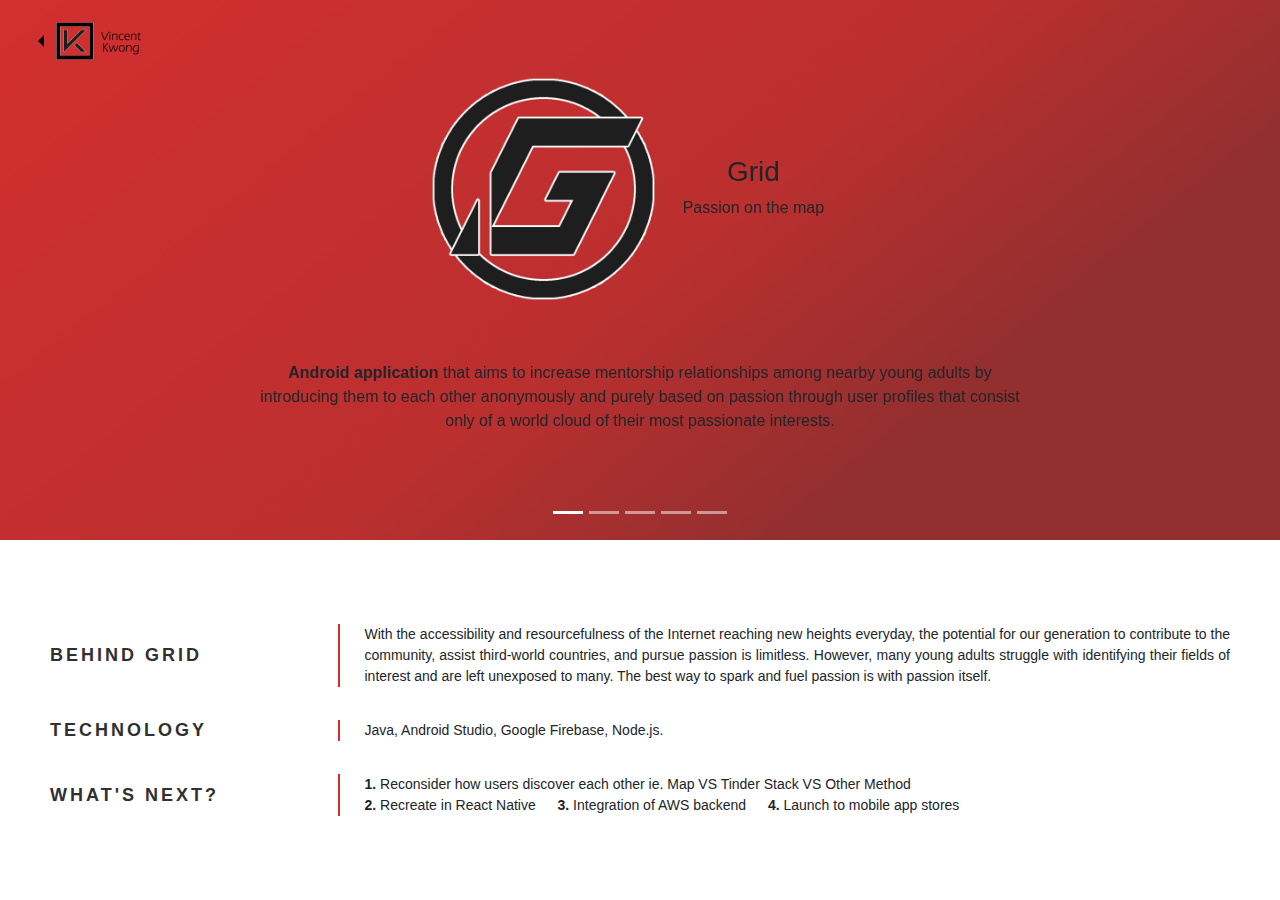
<file: grid-android/index.html>
<!DOCTYPE html>
<html lang="en">

  <head>

    <meta charset="utf-8">
    <meta name="viewport" content="width=device-width, initial-scale=1">
    <title>Grid - Android Application</title>

    <!-- Favico -->
    <link rel="apple-touch-icon" sizes="180x180" href="../assets/Logo/apple-touch-icon.png">
    <link rel="icon" type="image/png" sizes="32x32" href="../assets/Logo/favicon-32x32.png">
    <link rel="icon" type="image/png" sizes="16x16" href="../assets/Logo/favicon-16x16.png">
    <link rel="manifest" href="../assets/Logo/manifest.json">
    <link rel="mask-icon" href="../assets/Logo/safari-pinned-tab.svg" color="#5bbad5">
    <meta name="theme-color" content="#ffffff">

    <!-- Bootstrap core CSS -->
    <link href="../moment-mobile/vendor/bootstrap/css/bootstrap.min.css" rel="stylesheet">

    <!-- Custom styles for this template -->
    <link href="css/grid.css" rel="stylesheet">
    
  </head>

  <body>

    <header>
      <a href="../grid/">
        <div class="vk-logo">
          <img src="../assets/triangle-left.svg">
          <img src="../assets/Main/New_Navigation_Logo.png" width=103 height=46 alt='Vincent Kwong'>
        </div>
      </a>
      
      <div id="carouselIndicators" class="carousel slide" data-ride="carousel" data-interval="20000">
        
        <ol class="carousel-indicators">
          <li data-target="#carouselIndicators" data-slide-to="0" class="active"></li>
          <li data-target="#carouselIndicators" data-slide-to="1"></li>
          <li data-target="#carouselIndicators" data-slide-to="2"></li>
          <li data-target="#carouselIndicators" data-slide-to="3"></li>
          <li data-target="#carouselIndicators" data-slide-to="4"></li>
        </ol>
        
        <div class="carousel-inner" role="listbox">
          
          <!-- Slide One - Set the background image for this slide in the line below -->
          <div class="carousel-item active">
            <div class="app-header-container">
              <div style="height: 5%"></div>
              <div class="app-header">
                <img class="logo" src="assets/Grid_Logo.png"/>
                <div class="app-text">
                  <h3>Grid</h3>
                  <p>Passion on the map</p>
                </div>
              </div>
              <div class="app-header-description">
                <p class="app-description"><strong>Android application</strong> that aims to increase mentorship relationships among nearby young adults by introducing them to each other anonymously and purely based on passion through user profiles that consist only of a world cloud of their most passionate interests.</p>
              </div>
            </div>
          </div>
          
          <!-- Slide Two - Set the background image for this slide in the line below -->
          <div class="carousel-item">
            <div class="carousel-content">
              <div class="row">
                <div class="col-8">
                  <div class="title">
                    Authentication
                  </div>
                  <div class="text">
                    Users sign in using their Google Accounts. Their data is stored in the Google Firebase real time database with their generated user ID as the key.
                  </div>
                </div>
                <div class="col-4">
                  <img class="gif" src="assets/login.gif"/>
                </div>
              </div>
            </div>
          </div>
          
          <!-- Slide Three - Set the background image for this slide in the line below -->
          <div class="carousel-item">
            <div class="carousel-content">
              <div class="row">
                <div class="col-6">
                  <div class="title">
                    Cloud of Passion
                  </div>
                  <div class="text">
                    Through user profiles that only consist of a word cloud of the user's most passionate subjects, Grid connects nearby ambitious individuals anonymously and allows them to discover new passions or further indulge in existing ones. Users rate their interests on a scale of 10 to determine the text size of their interests in their word cloud.
                  </div>
                </div>
                <div class="col-3">
                  <img class="gif" src="assets/wordcloud.png"/>
                </div>
                <div class="col-3">
                  <img class="gif" src="assets/cloudentry.png"/>
                </div>
              </div>
            </div>
          </div>
          
          <!-- Slide Four - Set the background image for this slide in the line below -->
          <div class="carousel-item">
            <div class="carousel-content">
              <div class="row">
                <div class="col-6">
                  <div class="title">
                    Grid
                  </div>
                  <div class="text">
                    Users are able view the word cloud profiles of nearby users through Google's Map and Places API. Through Node.js backend scripts, a push notification is sent to a user if another user wishes to connect with them. Once both users anonymously wish to connect to one other's word cloud profiles, a push notification will be sent to both users and a conversation between the two will open.
                  </div>
                </div>
                <div class="col-3">
                  <img class="gif" src="assets/map.png"/>
                </div>
                <div class="col-3">
                  <img class="gif" src="assets/conversation.png"/>
                </div>
              </div>
            </div>
          </div>
          
          <!-- Slide Five - Set the background image for this slide in the line below -->
          <div class="carousel-item">
            <div class="carousel-content">
              <div class="row">
                <div class="col-8">
                  <div class="title">
                    Off the Grid
                  </div>
                  <div class="text">
                    By choosing to utilize Google's Map API, though users are anonymous, privacy concerns arise with the sharing of precise locations. To protect our users, Off the Grid Settings were created to automatically prevent the display of users on the map during specified times of the day and when within 1 kilometer of specified locations.
                  </div>
                </div>
                <div class="col-4">
                  <img class="gif" src="assets/Off_The_Grid.png"/>
                </div>
              </div>
            </div>
          </div>
          
        </div>
        
      </div>
    </header>

    <section class="description">
      <div class="container-fluid">
        
        <div class="row">
          <div class="title col-3">
            Behind Grid
          </div>
          <div class="text col-9">
            With the accessibility and resourcefulness of the Internet reaching new heights everyday, the potential for our generation to contribute to the community, assist third-world countries, and pursue passion is limitless. However, many young adults struggle with identifying their fields of interest and are left unexposed to many. The best way to spark and fuel passion is with passion itself.
          </div>
        </div>
        
        <div class="row">
          <div class="title col-3">
            Technology
          </div>
          <div class="text col-9">
            Java, Android Studio, Google Firebase, Node.js.
          </div>
        </div>
        
        <div class="row">
          <div class="title col-3">
            What's Next?
          </div>
          <div class="text col-9">
            <b>1.</b> Reconsider how users discover each other ie. Map VS Tinder Stack VS Other Method
            <br>
            <b>2.</b> Recreate in React Native
            &emsp;
            <b>3.</b> Integration of AWS backend
            &emsp;
            <b>4.</b> Launch to mobile app stores
          </div>
        </div>
        
      </div>
    </section>

    <!-- Bootstrap core JavaScript -->
    <script src="../moment-mobile/vendor/jquery/jquery.min.js"></script>
    <script src="../moment-mobile/vendor/bootstrap/js/bootstrap.bundle.min.js"></script>

  </body>

</html>
</file>
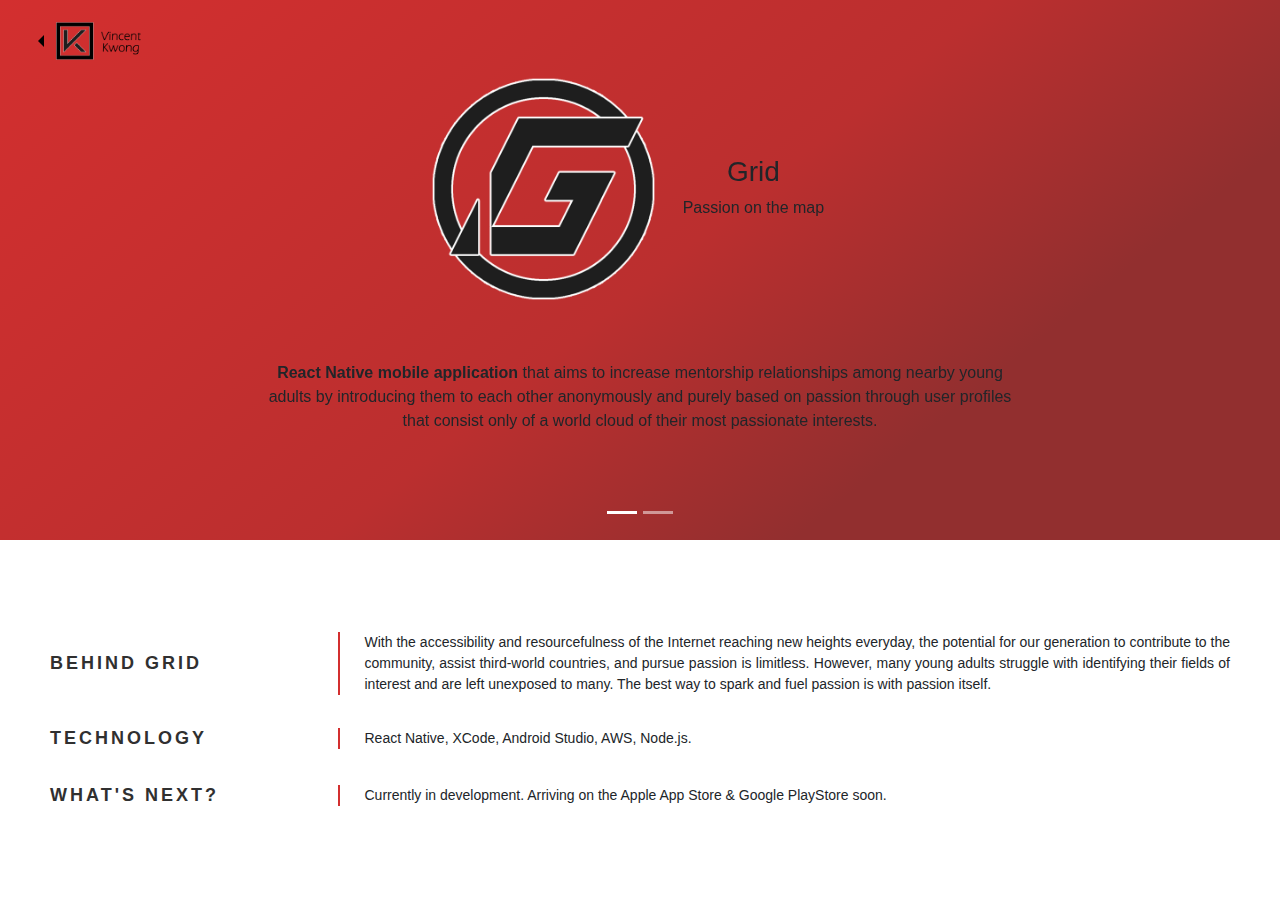
<file: grid-mobile/index.html>
<!DOCTYPE html>
<html lang="en">

  <head>

    <meta charset="utf-8">
    <meta name="viewport" content="width=device-width, initial-scale=1">
    <title>Grid - React Native Mobile Application</title>

    <!-- Favico -->
    <link rel="apple-touch-icon" sizes="180x180" href="../assets/Logo/apple-touch-icon.png">
    <link rel="icon" type="image/png" sizes="32x32" href="../assets/Logo/favicon-32x32.png">
    <link rel="icon" type="image/png" sizes="16x16" href="../assets/Logo/favicon-16x16.png">
    <link rel="manifest" href="../assets/Logo/manifest.json">
    <link rel="mask-icon" href="../assets/Logo/safari-pinned-tab.svg" color="#5bbad5">
    <meta name="theme-color" content="#ffffff">

    <!-- Bootstrap core CSS -->
    <link href="../moment-mobile/vendor/bootstrap/css/bootstrap.min.css" rel="stylesheet">

    <!-- Custom styles for this template -->
    <link href="css/grid.css" rel="stylesheet">
    
  </head>

  <body>

    <header>
      <a href="../grid/">
        <div class="vk-logo">
          <img src="../assets/triangle-left.svg">
          <img src="../assets/Main/New_Navigation_Logo.png" width=103 height=46 alt='Vincent Kwong'>
        </div>
      </a>
      
      <div id="carouselIndicators" class="carousel slide" data-ride="carousel" data-interval="20000">
        
        <ol class="carousel-indicators">
          <li data-target="#carouselIndicators" data-slide-to="0" class="active"></li>
          <li data-target="#carouselIndicators" data-slide-to="1"></li>
        </ol>
        
        <div class="carousel-inner" role="listbox">
          
          <!-- Slide One - Set the background image for this slide in the line below -->
          <div class="carousel-item active">
            <div class="app-header-container">
              <div style="height: 5%"></div>
              <div class="app-header">
                <img class="logo" src="assets/Grid_Logo.png"/>
                <div class="app-text">
                  <h3>Grid</h3>
                  <p>Passion on the map</p>
                </div>
              </div>
              <div class="app-header-description">
                <p class="app-description"><strong>React Native mobile application</strong> that aims to increase mentorship relationships among nearby young adults by introducing them to each other anonymously and purely based on passion through user profiles that consist only of a world cloud of their most passionate interests.</p>
              </div>
            </div>
          </div>
          
          <!-- Slide Two - Set the background image for this slide in the line below -->
          <div class="carousel-item">
            <div class="carousel-content">
              <div class="row">
                <div class="col-12" style="text-align: center">
                  <div class="title">
                    React Native Implementation
                  </div>
                  <div class="text">
                    Currently in development. Check back soon!
                  </div>
                </div>
              </div>
            </div>
          </div>
          
        </div>
        
      </div>
    </header>

    <section class="description">
      <div class="container-fluid">
        
        <div class="row">
          <div class="title col-3">
            Behind Grid
          </div>
          <div class="text col-9">
            With the accessibility and resourcefulness of the Internet reaching new heights everyday, the potential for our generation to contribute to the community, assist third-world countries, and pursue passion is limitless. However, many young adults struggle with identifying their fields of interest and are left unexposed to many. The best way to spark and fuel passion is with passion itself.
          </div>
        </div>
        
        <div class="row">
          <div class="title col-3">
            Technology
          </div>
          <div class="text col-9">
            React Native, XCode, Android Studio, AWS, Node.js.
          </div>
        </div>
        
        <div class="row">
          <div class="title col-3">
            What's Next?
          </div>
          <div class="text col-9">
            Currently in development. Arriving on the Apple App Store & Google PlayStore soon.
          </div>
        </div>
        
      </div>
    </section>

    <!-- Bootstrap core JavaScript -->
    <script src="../moment-mobile/vendor/jquery/jquery.min.js"></script>
    <script src="../moment-mobile/vendor/bootstrap/js/bootstrap.bundle.min.js"></script>

  </body>

</html>
</file>
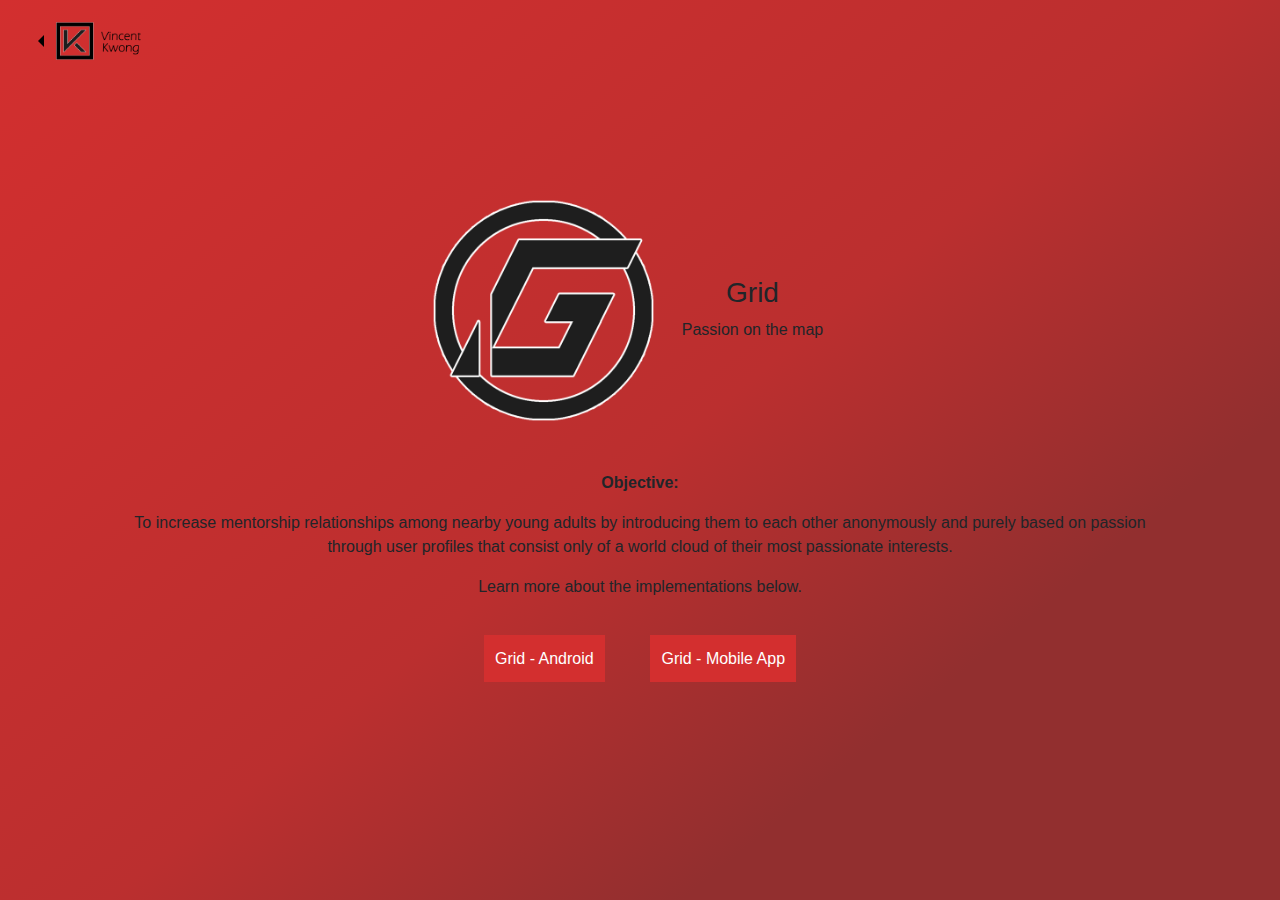
<file: grid/index.html>
<!DOCTYPE html>
<html lang="en">
  
  <head>

  <meta charset="utf-8">
  <meta name="viewport" content="width=device-width, initial-scale=1">
  <title>Grid - Mobile Application</title>

  <!-- Favico -->
  <link rel="apple-touch-icon" sizes="180x180" href="../assets/Logo/apple-touch-icon.png">
  <link rel="icon" type="image/png" sizes="32x32" href="../assets/Logo/favicon-32x32.png">
  <link rel="icon" type="image/png" sizes="16x16" href="../assets/Logo/favicon-16x16.png">
  <link rel="manifest" href="../assets/Logo/manifest.json">
  <link rel="mask-icon" href="../assets/Logo/safari-pinned-tab.svg" color="#5bbad5">
  <meta name="theme-color" content="#ffffff">

  <!-- Bootstrap core CSS -->
  <link href="../moment-mobile/vendor/bootstrap/css/bootstrap.min.css" rel="stylesheet">

  <!-- Custom styles for this template -->
  <link href="index.css" rel="stylesheet">

</head>

<body>

  <a href="../#projects">
    <div class="vk-logo">
      <img src="../assets/triangle-left.svg">
      <img src="../assets/Main/New_Navigation_Logo.png" width=103 height=46 alt='Vincent Kwong'>
    </div>
  </a>

  <div class="app-header">
    <img class="logo" src="../grid-android/assets/Grid_Logo.png" />
    <div class="app-text">
      <h3>Grid</h3>
      <p>Passion on the map</p>
    </div>
  </div>
  <div style="width: 80%;text-align: center">
    <p><strong>Objective:</strong></p>
    <p>To increase mentorship relationships among nearby young adults by introducing them to each other anonymously and purely based on passion through user profiles that consist only of a world cloud of their most passionate interests.</p>
    <!--    <p>Rated <strong>3.4 stars</strong> with over <strong>3000 downloads</strong> on the <strong>Google PlayStore</strong>! Currently available on <strong>Firefox Add-Ons</strong> and the <strong>Chrome Web Store</strong>.</p>-->
    <p>Learn more about the implementations below.</p>
    <a href='../grid-android/'><button class="hover-btn">Grid - Android</button></a>
    <a href='../grid-mobile/'><button class="hover-btn">Grid - Mobile App</button></a>
  </div>

</body></html>
</file>
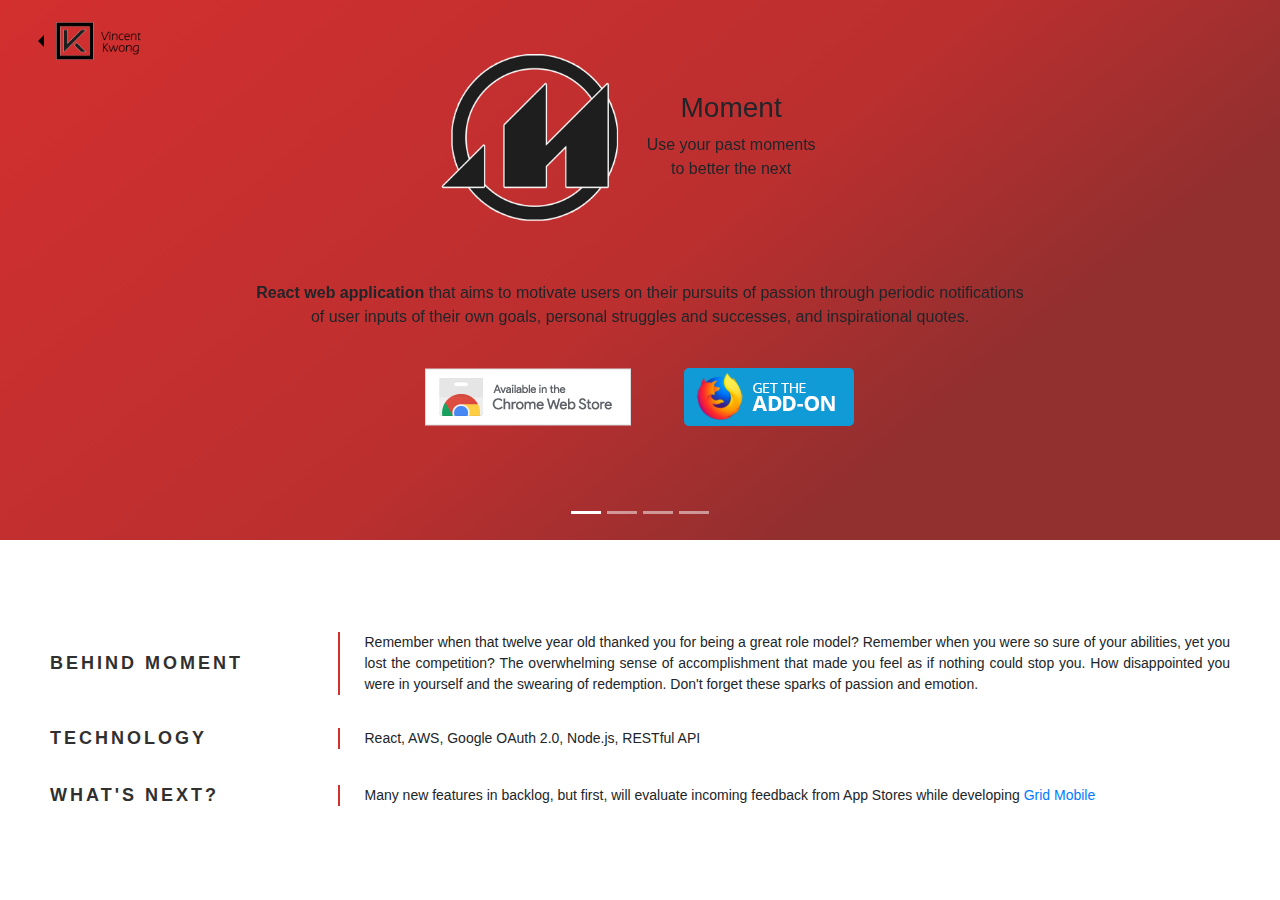
<file: moment-web/index.html>
<!DOCTYPE html>
<html lang="en">

  <head>

    <meta charset="utf-8">
    <meta name="viewport" content="width=device-width, initial-scale=1">
    <title>Moment - React Native Mobile Application</title>

    <!-- Favico -->
    <link rel="apple-touch-icon" sizes="180x180" href="../assets/Logo/apple-touch-icon.png">
    <link rel="icon" type="image/png" sizes="32x32" href="../assets/Logo/favicon-32x32.png">
    <link rel="icon" type="image/png" sizes="16x16" href="../assets/Logo/favicon-16x16.png">
    <link rel="manifest" href="../assets/Logo/manifest.json">
    <link rel="mask-icon" href="../assets/Logo/safari-pinned-tab.svg" color="#5bbad5">
    <meta name="theme-color" content="#ffffff">

    <!-- Bootstrap core CSS -->
    <link href="vendor/bootstrap/css/bootstrap.min.css" rel="stylesheet">

    <!-- Custom styles for this template -->
    <link href="css/moment.css" rel="stylesheet">
    
  </head>

  <body>

    <header>
      <a href="../moment/">
        <div class="vk-logo">
          <img src="../assets/triangle-left.svg">
          <img src="../assets/Main/New_Navigation_Logo.png" width=103 height=46 alt='Vincent Kwong'>
        </div>
      </a>
      
      <div id="carouselIndicators" class="carousel slide" data-ride="carousel" data-interval="20000">
        
        <ol class="carousel-indicators">
          <li data-target="#carouselIndicators" data-slide-to="0" class="active"></li>
          <li data-target="#carouselIndicators" data-slide-to="1"></li>
          <li data-target="#carouselIndicators" data-slide-to="2"></li>
          <li data-target="#carouselIndicators" data-slide-to="3"></li>
        </ol>
        
        <div class="carousel-inner" role="listbox">
          
          <!-- Slide One - Set the background image for this slide in the line below -->
          <div class="carousel-item active">
            <div class="app-header-container">
              <div style="height: 3%"></div>
              <div class="app-header">
                <img class="logo" src="assets/Moment_Logo.png"/>
                <div class="app-text">
                  <h3>Moment</h3>
                  <p>Use your past moments<br/>to better the next</p>
                </div>
              </div>
              <div class="app-header-description">
                <p class="app-description"><strong>React web application</strong> that aims to motivate users on their pursuits of passion through periodic notifications of user inputs of their own goals, personal struggles and successes, and inspirational quotes.</p>
              </div>
		      <div class="buttons">
                <a class="button" href="https://chrome.google.com/webstore/detail/moment/laabhnbjneeojkpedpbpgjakibegpfmi" target="_blank">
                  <img src="assets/ChromeWebStore_BadgeWBorder_v2_206x58.png">
                </a>
                <a class="button" href="https://addons.mozilla.org/en-CA/firefox/addon/moment-ext/" target="_blank">
                  <img src="assets/AMO-button_1.png">
                </a>
              </div>
            </div>
          </div>
          
          <!-- Slide Two - Set the background image for this slide in the line below -->
          <div class="carousel-item">
            <div class="carousel-content">
              <div class="row">
                <div class="col-4">
                  <div class="title">
                    Dashboard
                  </div>
                  <div class="text">
                    Override your browser's new tab with the Moment Dashboard! Remind yourself of your goals and how far you have come!
                  </div>
                </div>
                <div class="col-8">
                  <img class="screenshot" src="assets/Dashboard.png"/>
                </div>
              </div>
            </div>
          </div>
          
          <!-- Slide Three - Set the background image for this slide in the line below -->
          <div class="carousel-item">
            <div class="carousel-content">
              <div class="row">
                <div class="col-4">
                  <div class="title">
                    Moments
                  </div>
                  <div class="text">
                    To remind them of their sparks of passion, users can input their goals, inspirational quotes, and their past personal struggles and successes. These are sent back to the user in periodic notifications to motivate them on their pursuit of passion.
                  </div>
                </div>
                <div class="col-8">
                  <img class="screenshot" src="assets/Notification.png"/>
                </div>
              </div>
            </div>
          </div>
          
          <!-- Slide Four - Set the background image for this slide in the line below -->
          <div class="carousel-item">
            <div class="carousel-content">
              <div class="row">
                <div class="col-4">
                  <div class="title">
                    Settings
                  </div>
                  <div class="text">
                    Users can specify when to start, how often, and when to stop receiving periodic notifications of their moments.
                  </div>
                </div>
                <div class="col-8">
                  <img class="screenshot" src="assets/Settings.png"/>
                </div>
              </div>
            </div>
          </div>
          
        </div>
        
      </div>
    </header>

    <section class="description">
      <div class="container-fluid">
        
        <div class="row">
          <div class="title col-3">
            Behind Moment
          </div>
          <div class="text col-9">
            Remember when that twelve year old thanked you for being a great role model? Remember when you were so sure of your abilities, yet you lost the competition? The overwhelming sense of accomplishment that made you feel as if nothing could stop you. How disappointed you were in yourself and the swearing of redemption. Don't forget these sparks of passion and emotion.
          </div>
        </div>
        
        <div class="row">
          <div class="title col-3">
            Technology
          </div>
          <div class="text col-9">
            React, AWS, Google OAuth 2.0, Node.js, RESTful API
          </div>
        </div>
        
        <div class="row">
          <div class="title col-3">
            What's Next?
          </div>
          <div class="text col-9">
            Many new features in backlog, but first, will evaluate incoming feedback from App Stores while developing <a href='../grid/'>Grid Mobile</a>
          </div>
        </div>
        
      </div>
    </section>

    <!-- Bootstrap core JavaScript -->
    <script src="vendor/jquery/jquery.min.js"></script>
    <script src="vendor/bootstrap/js/bootstrap.bundle.min.js"></script>

  </body>

</html>
</file>
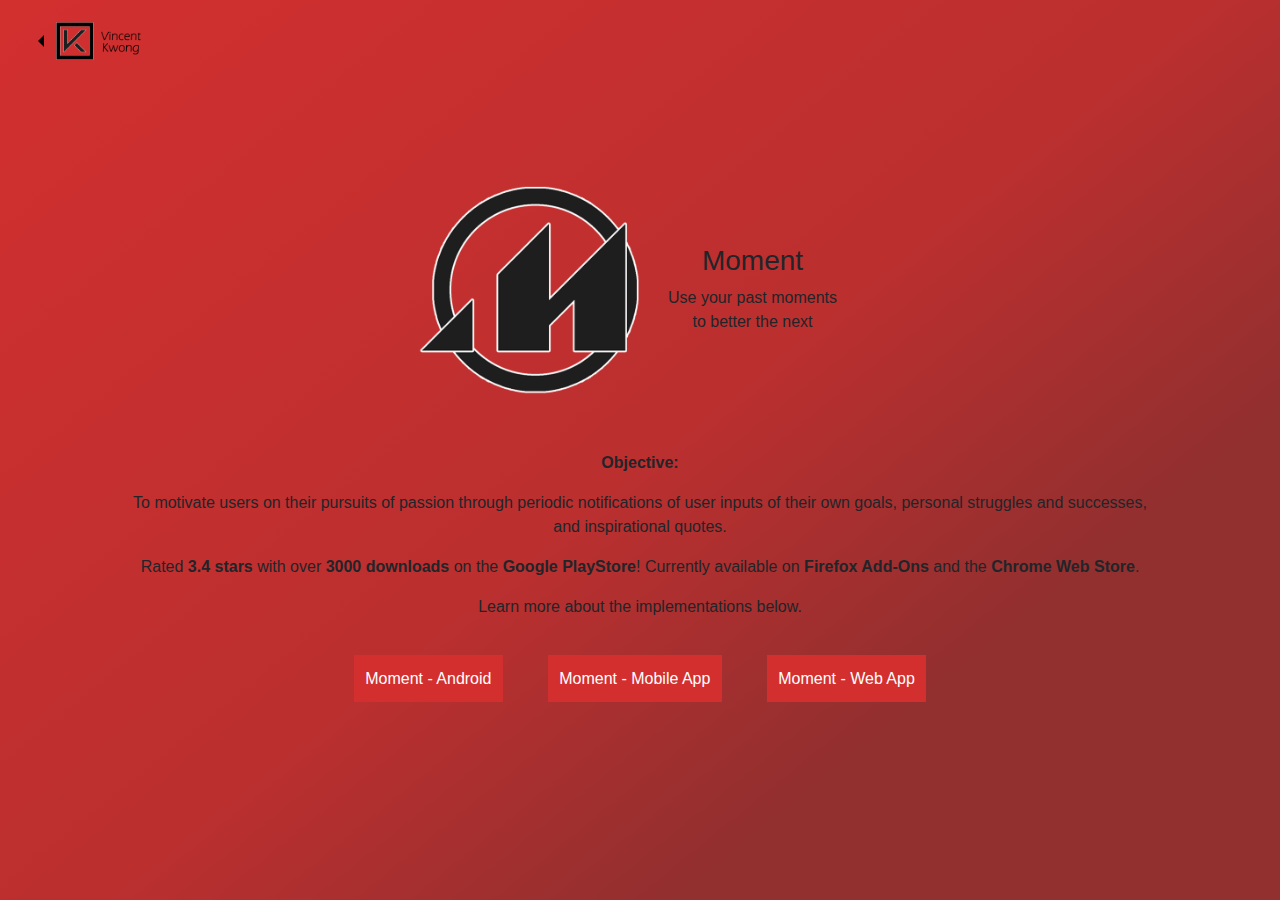
<file: moment/index.html>
<!DOCTYPE html>
<html lang="en">
  
  <head>

  <meta charset="utf-8">
  <meta name="viewport" content="width=device-width, initial-scale=1">
  <title>Moment - Mobile &amp; Web Application</title>

  <!-- Favico -->
  <link rel="apple-touch-icon" sizes="180x180" href="../assets/Logo/apple-touch-icon.png">
  <link rel="icon" type="image/png" sizes="32x32" href="../assets/Logo/favicon-32x32.png">
  <link rel="icon" type="image/png" sizes="16x16" href="../assets/Logo/favicon-16x16.png">
  <link rel="manifest" href="../assets/Logo/manifest.json">
  <link rel="mask-icon" href="../assets/Logo/safari-pinned-tab.svg" color="#5bbad5">
  <meta name="theme-color" content="#ffffff">

  <!-- Bootstrap core CSS -->
  <link href="../moment-mobile/vendor/bootstrap/css/bootstrap.min.css" rel="stylesheet">

  <!-- Custom styles for this template -->
  <link href="index.css" rel="stylesheet">

</head>

<body>

  <a href="../#projects">
    <div class="vk-logo">
      <img src="../assets/triangle-left.svg">
      <img src="../assets/Main/New_Navigation_Logo.png" width=103 height=46 alt='Vincent Kwong'>
    </div>
  </a>

  <div class="app-header">
    <img class="logo" src="../moment-mobile/assets/Moment_Logo.png" />
    <div class="app-text">
      <h3>Moment</h3>
      <p>Use your past moments<br />to better the next</p>
    </div>
  </div>
  <div style="width: 80%;text-align: center">
    <p><strong>Objective:</strong></p>
    <p>To motivate users on their pursuits of passion through periodic notifications of user inputs of their own goals, personal struggles and successes, and inspirational quotes.</p>
    <p>Rated <strong>3.4 stars</strong> with over <strong>3000 downloads</strong> on the <strong>Google PlayStore</strong>! Currently available on <strong>Firefox Add-Ons</strong> and the <strong>Chrome Web Store</strong>.</p>
    <p>Learn more about the implementations below.</p>
    <a href="https://v-kwong.github.io/about-moment/" target="_blank"><button class="hover-btn">Moment - Android</button></a>
    <a href='../moment-mobile/'><button class="hover-btn">Moment - Mobile App</button></a>
    <a href='../moment-web/'><button class="hover-btn">Moment - Web App</button></a>
  </div>

</body></html>
</file>
<file: grid/index.css>
body {
  background: linear-gradient(141deg, #d32f2f 0%, #bb2f2f 51%, #922f2f 75%);
  height: 100vh;
  width: 100vw;
  display: flex;
  flex-direction: column;
  align-items: center;
  justify-content: center;
}

.vk-logo {
  position: absolute; 
  top: 2%; 
  left: 3%;
  z-index: 999;
  transition: opacity 0.5s ease;
}

.vk-logo:hover {
  opacity: 0.5;
  filter: alpha(opacity=50); /* For IE8 and earlier */
}

.app-header {
  height: 25%;
  width: 100%;
  display: flex;
  align-items: center;
  justify-content: center;
  margin-bottom: 3em;
}

.logo {
  height: 100%;
}

.app-text {
  margin: 2%;
  margin-top: 3%;
  text-align: center;
}

.hover-btn{
  margin: 2%;
  background:#d32f2f;
  color:#fff;
  border:none;
  position:relative;
  padding:0.7em;
  cursor:pointer;
  transition:800ms ease all;
  outline:none;
}
.hover-btn:hover{
  background:#fff;
  color:#d32f2f;
}
.hover-btn:before,.hover-btn:after{
  content:'';
  position:absolute;
  top:0;
  right:0;
  height:2px;
  width:0;
  background: #d32f2f;
  transition:400ms ease all;
}
.hover-btn:after{
  right:inherit;
  top:inherit;
  left:0;
  bottom:0;
}
.hover-btn:hover:before,.hover-btn:hover:after{
  width:100%;
  transition:800ms ease all;
}
</file>
<file: moment/index.css>
body {
  background: linear-gradient(141deg, #d32f2f 0%, #bb2f2f 51%, #922f2f 75%);
  height: 100vh;
  width: 100vw;
  display: flex;
  flex-direction: column;
  align-items: center;
  justify-content: center;
}

.vk-logo {
  position: absolute; 
  top: 2%; 
  left: 3%;
  z-index: 999;
  transition: opacity 0.5s ease;
}

.vk-logo:hover {
  opacity: 0.5;
  filter: alpha(opacity=50); /* For IE8 and earlier */
}

.app-header {
  height: 25%;
  width: 100%;
  display: flex;
  align-items: center;
  justify-content: center;
  margin-bottom: 3em;
}

.logo {
  height: 100%;
}

.app-text {
  margin: 2%;
  margin-top: 3%;
  text-align: center;
}

.hover-btn{
  margin: 2%;
  background:#d32f2f;
  color:#fff;
  border:none;
  position:relative;
  padding:0.7em;
  cursor:pointer;
  transition:800ms ease all;
  outline:none;
}
.hover-btn:hover{
  background:#fff;
  color:#d32f2f;
}
.hover-btn:before,.hover-btn:after{
  content:'';
  position:absolute;
  top:0;
  right:0;
  height:2px;
  width:0;
  background: #d32f2f;
  transition:400ms ease all;
}
.hover-btn:after{
  right:inherit;
  top:inherit;
  left:0;
  bottom:0;
}
.hover-btn:hover:before,.hover-btn:hover:after{
  width:100%;
  transition:800ms ease all;
}
</file>
<file: grid-android/css/grid.css>
/*!
 * Start Bootstrap - Half Slider (https://startbootstrap.com/template-overviews/half-slider)
 * Copyright 2013-2017 Start Bootstrap
 * Licensed under MIT (https://github.com/BlackrockDigital/startbootstrap-half-slider/blob/master/LICENSE)
 */

.carousel-inner {
  background: linear-gradient(141deg, #d32f2f 0%, #bb2f2f 51%, #922f2f 75%);
}

.carousel-item {
  height: 60vh;
  min-height: 300px;
  background: no-repeat center center scroll;
  -webkit-background-size: cover;
  -moz-background-size: cover;
  -o-background-size: cover;
  background-size: cover;
  /*  background: linear-gradient(141deg, #ffe001 0%, #dec306 51%, #a6940e 75%);*/
}

.carousel-content {
  height: 100%;
  width: 100%;
  display: flex;
  align-items: center;
  justify-content: center;
}

.vk-logo {
  position: absolute; 
  top: 2%; 
  left: 3%;
  z-index: 999;
  transition: opacity 0.5s ease;
}

.vk-logo:hover {
  opacity: 0.5;
  filter: alpha(opacity=50); /* For IE8 and earlier */
}

.carousel-content .row {
  width: 60%;
}

.row {
  display: flex;
  align-items: center;
  justify-content: center;
  padding: 10px;
  margin: 10px;
}

.app-header-container {
  height: 100%;
  width: 100%;
}

.app-header {
  height: 60%;
  width: 100%;
  display: flex;
  align-items: center;
  justify-content: center;
}

.logo {
  height: 70%;
}

.app-text {
  margin: 2%;
  margin-top: 3%;
  text-align: center;
}

.app-header-description {
  height: 20%;
  width: 100%;
  display: flex;
  align-items: center;
  justify-content: center;
  text-align: center;
}

.app-description {
  width: 60%;
  text-align: center;
  font-size: 1em;
}

.title {  
  font-size: 18px;
  text-transform: uppercase;
  color: #303030;
  font-weight: 600;
  letter-spacing: 3px;
}

.text {
  font-size: 14px;
  margin-top: 5%;
}

.gif {
  width: 150px;
  height: auto;
  margin: 10px;
}

.description {
  height: 40vh;
  display: flex;
  align-items: center;
  justify-content: center;
  padding: 0px;
  margin: 0px;
}

.description .text {
  margin: 0;
  padding-left: 25px;
  border-left-style: solid;
  border-left-width: 2px;
  border-left-color: rgba(211, 47, 47, 1);
  text-align: justify;
}

/* Extra small devices (phones, 600px and down) */
@media only screen and (max-width: 600px) {
  .carousel-content .row {
    width: 100%;
  }
  .description {
    min-height: 550px;
  }
  .description .title {
    letter-spacing: 0px;
  }
  .app-description {
    width: 95%;
  }
} 

/* Small devices (portrait tablets and large phones, 600px and up) */
@media only screen and (min-width: 600px) and (max-width: 768px) {
  .carousel-content .row {
    width: 100%;
  }
  .description {
    min-height: 400px;
  }
  .description .title {
    letter-spacing: 0px;
    padding: 0;
  }
  .app-description {
    width: 95%;
  }
} 

/* Medium devices (landscape tablets, 768px and up) */
@media only screen and (min-width: 768px) and (max-width: 992px) {
  .description {
    min-height: 300px;
  }
  .description .title {
    letter-spacing: 1px;
  }
  .app-description {
    width: 90%;
  }
} 

/* Large devices (laptops/desktops, 992px and up) */
@media only screen and (min-width: 992px) and (max-width: 1200px) {

} 

/* Extra large devices (large laptops and desktops, 1200px and up) */
@media only screen and (min-width: 1200px) {

}
</file>
<file: grid-mobile/css/grid.css>
/*!
 * Start Bootstrap - Half Slider (https://startbootstrap.com/template-overviews/half-slider)
 * Copyright 2013-2017 Start Bootstrap
 * Licensed under MIT (https://github.com/BlackrockDigital/startbootstrap-half-slider/blob/master/LICENSE)
 */

.carousel-inner {
  background: linear-gradient(141deg, #d32f2f 0%, #bb2f2f 51%, #922f2f 75%);
}

.carousel-item {
  height: 60vh;
  min-height: 300px;
  background: no-repeat center center scroll;
  -webkit-background-size: cover;
  -moz-background-size: cover;
  -o-background-size: cover;
  background-size: cover;
  /*  background: linear-gradient(141deg, #ffe001 0%, #dec306 51%, #a6940e 75%);*/
}

.carousel-content {
  height: 100%;
  width: 100%;
  display: flex;
  align-items: center;
  justify-content: center;
}

.vk-logo {
  position: absolute; 
  top: 2%; 
  left: 3%;
  z-index: 999;
  transition: opacity 0.5s ease;
}

.vk-logo:hover {
  opacity: 0.5;
  filter: alpha(opacity=50); /* For IE8 and earlier */
}

.carousel-content .row {
  width: 60%;
}

.row {
  display: flex;
  align-items: center;
  justify-content: center;
  padding: 10px;
  margin: 10px;
}

.app-header-container {
  height: 100%;
  width: 100%;
}

.app-header {
  height: 60%;
  width: 100%;
  display: flex;
  align-items: center;
  justify-content: center;
}

.logo {
  height: 70%;
}

.app-text {
  margin: 2%;
  margin-top: 3%;
  text-align: center;
}

.app-header-description {
  height: 20%;
  width: 100%;
  display: flex;
  align-items: center;
  justify-content: center;
  text-align: center;
}

.app-description {
  width: 60%;
  text-align: center;
  font-size: 1em;
}

.title {  
  font-size: 18px;
  text-transform: uppercase;
  color: #303030;
  font-weight: 600;
  letter-spacing: 3px;
}

.text {
  font-size: 14px;
  margin-top: 5%;
}

.gif {
  width: 150px;
  height: auto;
  margin: 10px;
}

.description {
  height: 40vh;
  display: flex;
  align-items: center;
  justify-content: center;
  padding: 0px;
  margin: 0px;
}

.description .text {
  margin: 0;
  padding-left: 25px;
  border-left-style: solid;
  border-left-width: 2px;
  border-left-color: rgba(211, 47, 47, 1);
  text-align: justify;
}

/* Extra small devices (phones, 600px and down) */
@media only screen and (max-width: 600px) {
  .carousel-content .row {
    width: 100%;
  }
  .description {
    min-height: 550px;
  }
  .description .title {
    letter-spacing: 0px;
  }
  .app-description {
    width: 95%;
  }
} 

/* Small devices (portrait tablets and large phones, 600px and up) */
@media only screen and (min-width: 600px) and (max-width: 768px) {
  .carousel-content .row {
    width: 100%;
  }
  .description {
    min-height: 400px;
  }
  .description .title {
    letter-spacing: 0px;
    padding: 0;
  }
  .app-description {
    width: 95%;
  }
} 

/* Medium devices (landscape tablets, 768px and up) */
@media only screen and (min-width: 768px) and (max-width: 992px) {
  .description {
    min-height: 300px;
  }
  .description .title {
    letter-spacing: 1px;
  }
  .app-description {
    width: 90%;
  }
} 

/* Large devices (laptops/desktops, 992px and up) */
@media only screen and (min-width: 992px) and (max-width: 1200px) {

} 

/* Extra large devices (large laptops and desktops, 1200px and up) */
@media only screen and (min-width: 1200px) {

}
</file>
<file: moment-web/css/moment.css>
/*!
 * Start Bootstrap - Half Slider (https://startbootstrap.com/template-overviews/half-slider)
 * Copyright 2013-2017 Start Bootstrap
 * Licensed under MIT (https://github.com/BlackrockDigital/startbootstrap-half-slider/blob/master/LICENSE)
 */

.carousel-inner {
  background: linear-gradient(141deg, #d32f2f 0%, #bb2f2f 51%, #922f2f 75%);
}

.carousel-item {
  height: 60vh;
  min-height: 300px;
  background: no-repeat center center scroll;
  -webkit-background-size: cover;
  -moz-background-size: cover;
  -o-background-size: cover;
  background-size: cover;
  /*  background: linear-gradient(141deg, #ffe001 0%, #dec306 51%, #a6940e 75%);*/
}

.carousel-content {
  height: 100%;
  width: 100%;
  display: flex;
  align-items: center;
  justify-content: center;
}

.vk-logo {
  position: absolute; 
  top: 2%; 
  left: 3%;
  z-index: 999;
  transition: opacity 0.5s ease;
}

.vk-logo:hover {
  opacity: 0.5;
  filter: alpha(opacity=50); /* For IE8 and earlier */
}

.carousel-content .row {
  width: 60%;
}

.row {
  display: flex;
  align-items: center;
  justify-content: center;
  padding: 10px;
  margin: 10px;
}

.app-header-container {
  height: 100%;
  width: 100%;
}

.app-header {
  height: 45%;
  width: 100%;
  display: flex;
  align-items: center;
  justify-content: center;
}

.logo {
  height: 75%;
}

.app-text {
  margin: 2%;
  margin-top: 3%;
  text-align: center;
}

.app-header-description {
  height: 20%;
  width: 100%;
  display: flex;
  align-items: center;
  justify-content: center;
  text-align: center;
}

.app-description {
  width: 60%;
  text-align: center;
  font-size: 1em;
}

.buttons {
  display: flex;
  align-items: center;
  justify-content: center;
}

.button {
  margin: 0 2%;
}

.title {  
  font-size: 18px;
  text-transform: uppercase;
  color: #303030;
  font-weight: 600;
  letter-spacing: 3px;
}

.text {
  font-size: 14px;
  margin-top: 5%;
}

.screenshot {
  width: 100%;
}

.description {
  height: 40vh;
  display: flex;
  align-items: center;
  justify-content: center;
  padding: 0px;
  margin: 0px;
}

.description .text {
  margin: 0;
  padding-left: 25px;
  border-left-style: solid;
  border-left-width: 2px;
  border-left-color: rgba(211, 47, 47, 1);
  text-align: justify;
}

/* Extra small devices (phones, 600px and down) */
@media only screen and (max-width: 600px) {
  .carousel-content .row {
    width: 100%;
  }
  .description {
    min-height: 550px;
  }
  .description .title {
    letter-spacing: 0px;
  }
  .app-description {
    width: 95%;
  }
} 

/* Small devices (portrait tablets and large phones, 600px and up) */
@media only screen and (min-width: 600px) and (max-width: 768px) {
  .carousel-content .row {
    width: 100%;
  }
  .description {
    min-height: 400px;
  }
  .description .title {
    letter-spacing: 0px;
    padding: 0;
  }
  .app-description {
    width: 90%;
  }
} 

/* Medium devices (landscape tablets, 768px and up) */
@media only screen and (min-width: 768px) and (max-width: 992px) {
  .description {
    min-height: 300px;
  }
  .description .title {
    letter-spacing: 1px;
  }
  .app-description {
    width: 80%;
  }
} 

/* Large devices (laptops/desktops, 992px and up) */
@media only screen and (min-width: 992px) and (max-width: 1200px) {

} 

/* Extra large devices (large laptops and desktops, 1200px and up) */
@media only screen and (min-width: 1200px) {

}
</file>
